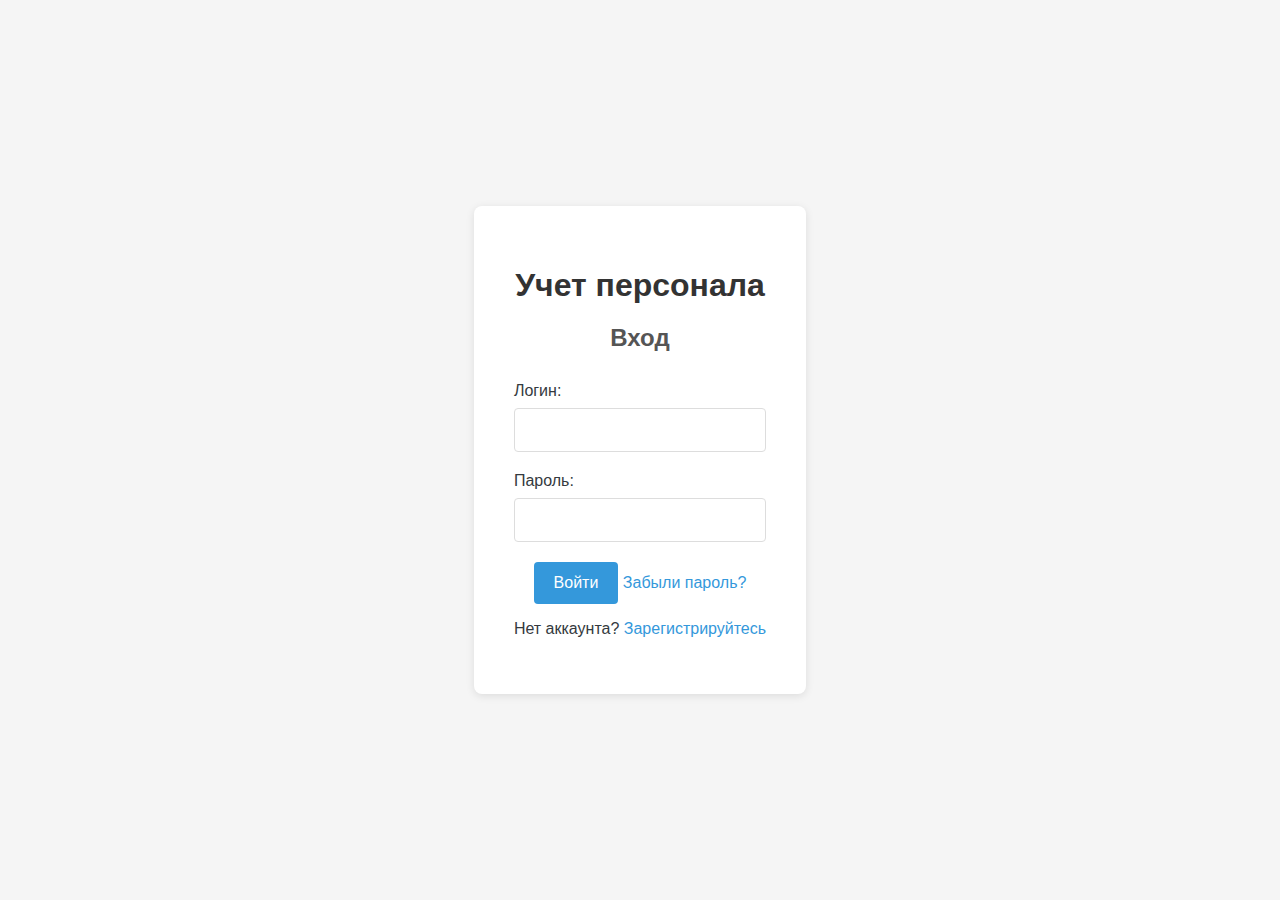
<file: employee-management/src/main/resources/static/index.html>
<!DOCTYPE html>
<html lang="ru">
<head>
    <meta charset="UTF-8">
    <meta name="viewport" content="width=device-width, initial-scale=1.0">
    <title>Учет персонала - Вход/Регистрация</title>
    <link rel="stylesheet" href="css/style.css">
    <link rel="stylesheet" href="css/reg.css">

    <script src="js/reg.js" defer></script>
 
    
</head>
<body>
    <div class="auth-container">
        <div class="auth-form" id="loginForm">
            <h1>Учет персонала</h1>
            <h2>Вход</h2>
            <form>
                <div class="form-group">
                    <label for="login">Логин:</label>
                    <input type="text" id="login" name="login" required>
                </div>
                <div class="form-group">
                    <label for="password">Пароль:</label>
                    <input type="password" id="password" name="password" required>
                </div>
                <button type="submit">Войти</button>
                <a href="#" id="forgotPasswordLink">Забыли пароль?</a>
            </form>
            <p>Нет аккаунта? <a href="#" id="signupLink">Зарегистрируйтесь</a></p>
        </div>

        <div class="auth-form hidden" id="signupForm">
            <h1>Учет персонала</h1>
            <h2>Регистрация</h2>
            <form>
                <div class="form-group">
                    <label for="email">Email:</label>
                    <input type="email" id="email" name="email" required>
                </div>
                <div class="form-group">
                    <label for="newPassword">Пароль:</label>
                    <input type="password" id="newPassword" name="newPassword" required>
                </div>
                <div class="form-group">
                    <label for="confirmPassword">Подтверждение пароля:</label>
                    <input type="password" id="confirmPassword" name="confirmPassword" required>
                </div>
                <button type="submit">Зарегистрироваться</button>
            </form>
            <p>Уже есть аккаунт? <a href="#" id="loginLink">Войти</a></p>
        </div>
    </div>
</body>
</html>
</file>
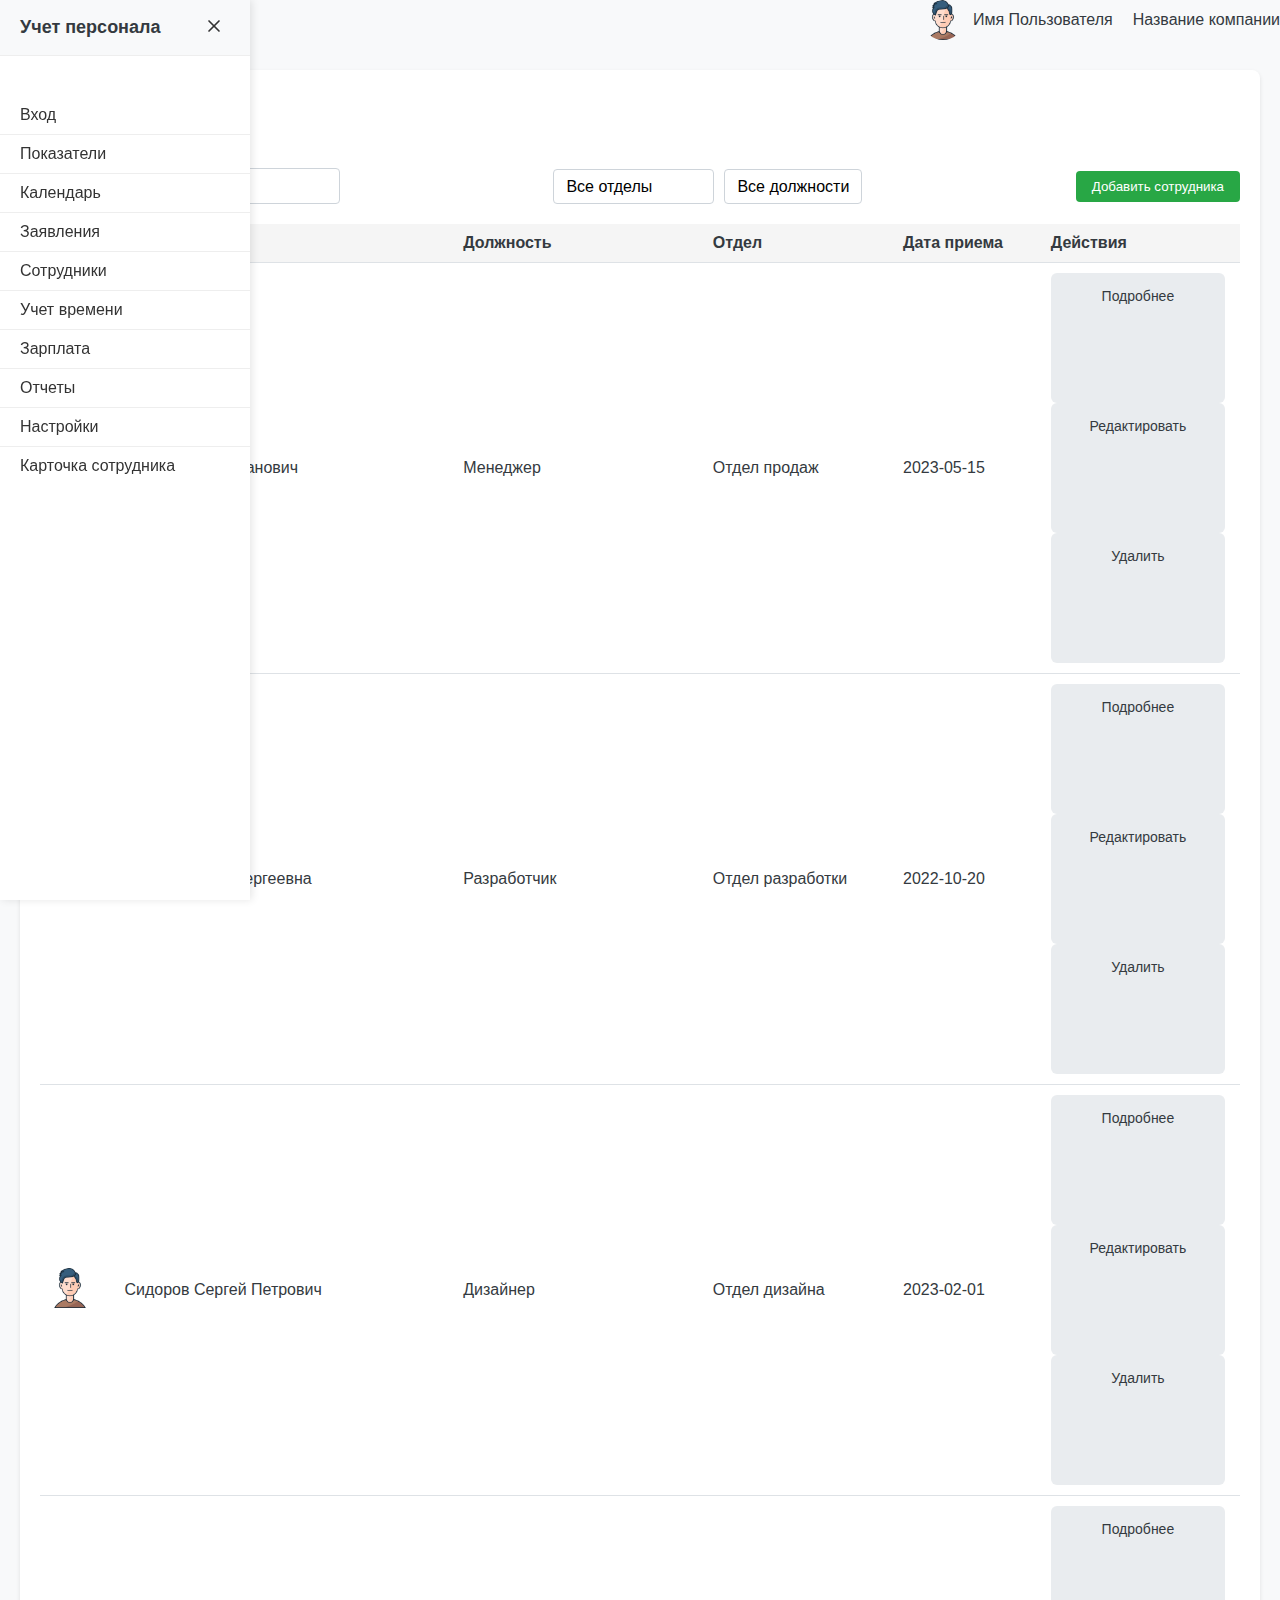
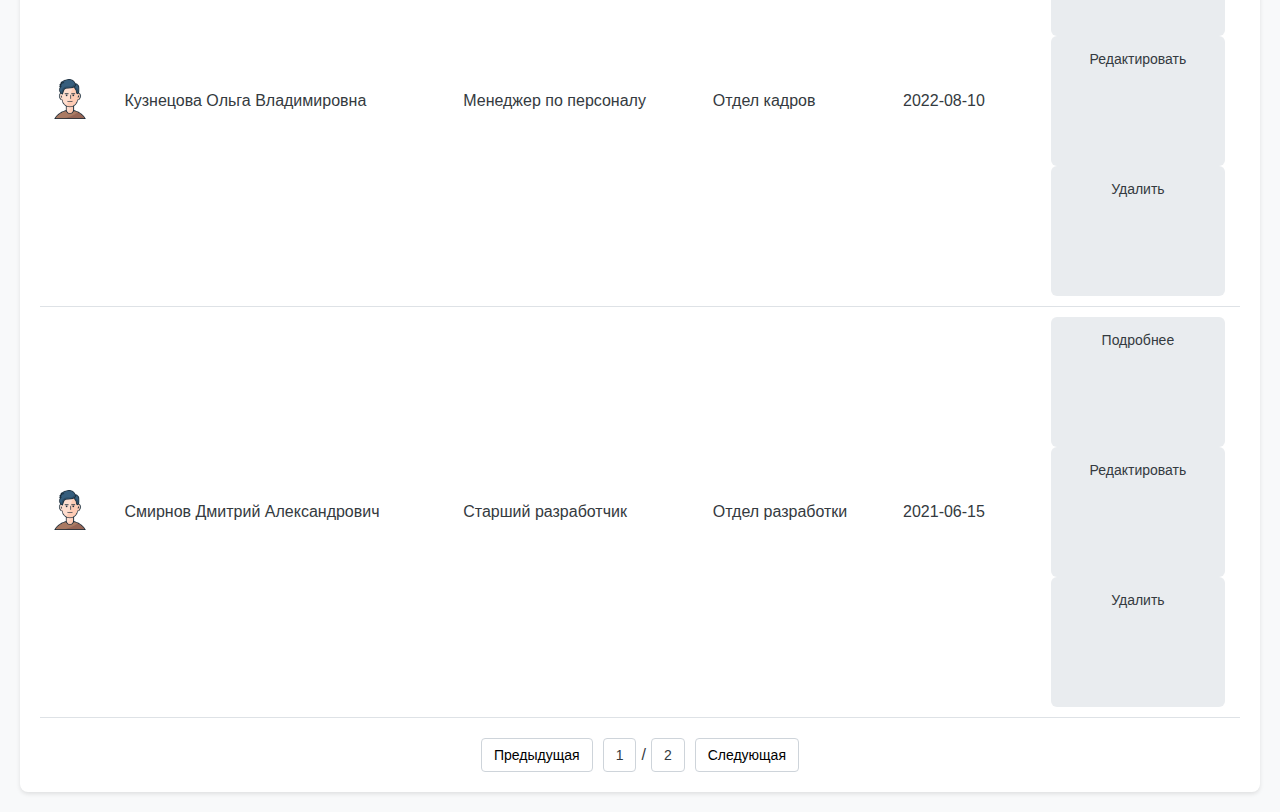
<file: employee-management/src/main/resources/static/employees.html>
<!DOCTYPE html>
<html lang="ru">
<head>
    <meta charset="UTF-8">
    <meta name="viewport" content="width=device-width, initial-scale=1.0">
    <title>Учет персонала - Сотрудники</title>
    <link rel="stylesheet" href="css/employees.css">
    <script src="js/employees.js" defer></script> 
    <link rel="stylesheet" href="css/style.css">
    <script src="js/app.js" defer></script> 
    <script src="js/employees.js" defer></script> 

</head>
<body>
    <header class="header">
        <div class="logo">
            <h1>Учет персонала</h1>
        </div>
        <nav class="user-nav">
            <div class="user-profile">
                <img src="src/user.png" alt="Аватар пользователя">
                <span id="userName">Имя Пользователя</span>
            </div>
            <div class="company-info">
                <p><span id="companyName">Название компании</span></p>
            </div>
        </nav>
    </header>
    <div class="sidebar" id="sidebar">
        <div class="sidebar-header">
            <h2>Учет персонала</h2>
            <button id="closeSidebarButton">
                <svg width="24" height="24" viewBox="0 0 24 24" fill="none" stroke="#333" stroke-width="2" stroke-linecap="round" stroke-linejoin="round">
                    <line x1="18" y1="6" x2="6" y2="18" />
                    <line x1="6" y1="6" x2="18" y2="18" />
                </svg>
            </button>
        </div>
        <nav class="sidebar-nav">
            <ul>
                <li><a href="index.html">Вход</a></li>
                <li><a href="dashboard.html">Показатели</a></li>
                <li><a href="callendar.html">Календарь</a></li>
                <li><a href="Applications.html">Заявления</a></li>
                <li><a href="employees.html">Сотрудники</a></li>
                <li><a href="TimeTracking.html">Учет времени</a></li>
                <li><a href="payroll.html">Зарплата</a></li>
                <li><a href="Reports.html">Отчеты</a></li>
                <li><a href="Settings.html">Настройки</a></li>
                <li><a href="staff.html">Карточка сотрудника</a></li>
            </ul>
        </nav>
    </div>
    
    <div class="employees-container">
        <h1>Сотрудники</h1>

        <div class="controls">
            <div class="search">
                <input type="text" id="searchInput" placeholder="Поиск...">
            </div>
            <div class="filters">
                <select id="departmentFilter">
                    <option value="">Все отделы</option>
                    <option value="sales">Отдел продаж</option>
                    <option value="marketing">Отдел маркетинга</option>
                    <option value="hr">Отдел кадров</option>
                </select>
                <select id="positionFilter">
                    <option value="">Все должности</option>
                    <option value="manager">Менеджер</option>
                    <option value="developer">Разработчик</option>
                    <option value="designer">Дизайнер</option>
                </select>
            </div>
            <button id="addEmployeeButton" class="add-employee-button">Добавить сотрудника</button>
        </div>

        <table id="employeesTable">
            <thead>
                <tr>
                    <th>Фото</th>
                    <th>ФИО</th>
                    <th>Должность</th>
                    <th>Отдел</th>
                    <th>Дата приема</th>
                    <th>Действия</th>
                </tr>
            </thead>
            <tbody>
                <!--  Строки  с  данными  о  сотрудниках  будут  генерироваться  JavaScript  -->
            </tbody>
        </table>

        <div class="pagination">
            <button id="prevPage">Предыдущая</button>
            <span id="currentPage">1</span> / <span id="totalPages">1</span>
            <button id="nextPage">Следующая</button>
        </div>

        <!--  Модальное окно для добавления сотрудника  -->
        <div class="modal" id="addEmployeeModal">
            <div class="modal-content">
                <span class="close-button" onclick="closeAddEmployeeModal()">×</span>
                <h2>Добавить сотрудника</h2>
                <form id="addEmployeeForm">
                    <div class="form-group">
                        <label for="employeeName">ФИО:</label>
                        <input type="text" id="employeeName" required>
                    </div>
                    <div class="form-group">
                        <label for="employeePosition">Должность:</label>
                        <input type="text" id="employeePosition" required>
                    </div>
                    <div class="form-group">
                        <label for="employeeDepartment">Отдел:</label>
                        <input type="text" id="employeeDepartment" required>
                    </div>
                    <div class="form-group">
                        <label for="employeeHireDate">Дата приема:</label>
                        <input type="date" id="employeeHireDate" required>
                    </div>
                    <button type="submit">Добавить</button>
                </form>
            </div>
        </div>

        <!--  Модальное окно для редактирования сотрудника  -->
        <div class="modal" id="editEmployeeModal">
            <div class="modal-content">
                <span class="close-button" onclick="closeEditEmployeeModal()">×</span>
                <h2>Редактировать сотрудника</h2>
                <form id="editEmployeeForm">
                    <input type="hidden" id="employeeId"> 
                    <div class="form-group">
                        <label for="employeeName">ФИО:</label>
                        <input type="text" id="employeeName" required>
                    </div>
                    <div class="form-group">
                        <label for="employeePosition">Должность:</label>
                        <input type="text" id="employeePosition" required>
                    </div>
                    <div class="form-group">
                        <label for="employeeDepartment">Отдел:</label>
                        <input type="text" id="employeeDepartment" required>
                    </div>
                    <div class="form-group">
                        <label for="employeeHireDate">Дата приема:</label>
                        <input type="date" id="employeeHireDate" required>
                    </div>
                    <button type="submit">Сохранить</button>
                </form>
            </div>
        </div>

        <!--  Модальное окно для удаления сотрудника  -->
        <div class="modal" id="deleteEmployeeModal">
            <div class="modal-content">
                <span class="close-button" onclick="closeDeleteEmployeeModal()">×</span>
                <h2>Удалить сотрудника</h2>
                <p>Вы уверены, что хотите удалить этого сотрудника?</p>
                <input type="hidden" id="employeeId">
                <button type="button" onclick="deleteEmployee()">Удалить</button>
                <button type="button" onclick="closeDeleteEmployeeModal()">Отмена</button>
            </div>
        </div>

        <!-- Модальное окно для детальной информации о сотруднике -->
        <div class="modal" id="employeeDetailsModal">
            <div class="modal-content">
                <span class="close-button" onclick="closeEmployeeDetailsModal()">×</span>
                <h2>Информация о сотруднике</h2>
                <div id="employeeDetailsContent">
                    <!-- Контент будет заполнен JavaScript -->
                </div>
                <button type="button" onclick="closeEmployeeDetailsModal()">Закрыть</button>
            </div>
        </div>
    </div>
</body>
</html>
</file>
<file: employee-management/src/main/resources/static/css/style.css>
body {
    font-family: 'Roboto', sans-serif;
    background-color: #f8f9fa; /* Светло-серый фон */
    color: #343a40; /* Темно-серый текст */
    margin: 0;
    overflow-x: hidden; /* Скрываем горизонтальную прокрутку */
}

header {
    display: flex;
    justify-content: space-between;
    align-items: center;
    margin-bottom: 30px;
}

.logo {
    display: flex;
    align-items: center;
}

.logo h1 {
    margin: 0;
    font-size: 24px;
    font-weight: bold;
    color: #343a40;
}

.user-nav {
    display: flex;
    align-items: center;
}

.user-profile {
    display: flex;
    align-items: center;
    margin-right: 20px;
}

.user-profile img {
    width: 40px;
    height: 40px;
    border-radius: 50%;
    margin-right: 10px;
}

.company-info {
    display: flex;
    align-items: center;
}

.company-info p {
    margin: 0;
}

.sidebar {
    width: 250px;
    background-color: #fff;
    box-shadow: 2px 0px 8px rgba(0, 0, 0, 0.1);
    transition: left 0.3s ease-in-out;
    z-index: 10;
    position: fixed;
    top: 0;
    left: 0;
    height: 100vh;
}

/* Боковая панель */
.sidebar {
    width: 250px;
    background-color: #fff;
    box-shadow: 2px 0px 8px rgba(0, 0, 0, 0.1);
    transition: left 0.3s ease-in-out;
    z-index: 10;
    position: fixed;
    top: 0;
    left: 0;
    height: 100vh;
}

.sidebar-header {
    display: flex;
    justify-content: space-between;
    align-items: center;
    padding: 15px 20px;
    background-color: #f8f9fa;
    border-bottom: 1px solid #eee;
}

.sidebar-header h2 {
    margin: 0;
    font-size: 18px;
    font-weight: bold;
    color: #343a40;
}

.sidebar-header button {
    background: none;
    border: none;
    cursor: pointer;
}

.sidebar-header svg {
    width: 20px;
    height: 20px;
}

.sidebar-nav ul {
    padding: 0;
    margin: 20px 0;
    list-style: none;
}

.sidebar-nav li {
    padding: 10px 20px;
    border-bottom: 1px solid #eee;
}

.sidebar-nav li:last-child {
    border-bottom: none;
}

.sidebar-nav a {
    color: #333;
    text-decoration: none;
    transition: color 0.3s;
}

.sidebar-nav a:hover {
    color: #3498db;
}

.main {
    display: flex;
    flex-direction: column;
    width: calc(100% - 250px);
    padding: 20px;
    margin-left: 250px;
}

.overview-header,
.tasks-header {
    display: flex;
    align-items: center;
    margin-bottom: 20px;
}

.overview-header h2,
.tasks-header h2 {
    margin: 0;
    font-size: 20px;
    font-weight: bold;
    color: #343a40;
}

.quick-actions-section {
    margin-top: 40px;
}

.action-button {
    display: flex;
    flex-direction: column;
    align-items: center;
    padding: 15px 20px;
    background-color: #e9ecef;
    border: none;
    border-radius: 6px;
    text-align: center;
    color: #343a40;
    text-decoration: none;
    transition: background-color 0.3s;
    flex: 1 1 150px; /*  Настройка  ширины  */
    min-height: 100px; /*  Настройка  высоты  */
}

.action-button:hover {
    background-color: #ced4da;
}

.action-button i {
    font-size: 20px;
    margin-bottom: 8px;
}

.chart-legend {
    list-style: none;
    padding: 0;
    margin-top: 10px;
}

.chart-legend li {
    display: flex;
    align-items: center;
    margin-bottom: 5px;
}

.color-dot {
    width: 10px;
    height: 10px;
    border-radius: 50%;
    margin-right: 5px;
}

.color-dot.yellow {
    background-color: yellow;
}

.color-dot.green {
    background-color: green;
}

.color-dot.red {
    background-color: red;
}

.color-dot.blue {
    background-color: blue;
}

.calendar-item {
    display: flex;
    justify-content: space-between;
    align-items: center;
    margin-bottom: 5px;
    padding: 8px;
    border-radius: 4px;
    background-color: #f8f9fa;
}

.calendar-item.red {
    background-color: #f8d7da; /*  Красный  цвет  */
}

.calendar-item.green {
    background-color: #d4edda; /*  Зеленый  цвет  */
}

.calendar-item span.date {
    font-size: 12px;
    color: #555;
}
</file>
<file: employee-management/src/main/resources/static/css/reg.css>
body {
    font-family: 'Roboto', sans-serif; /* Шрифт без засечек */
    display: flex;
    justify-content: center;
    align-items: center;
    min-height: 100vh;
    background-color: #f5f5f5; /* Светло-серый фон */
    margin: 0; /* Убираем отступы */
}

.auth-container {
    background-color: white;
    padding: 40px;
    border-radius: 8px;
    box-shadow: 0px 2px 8px rgba(0, 0, 0, 0.1);
    text-align: center;
}

.auth-form {
    max-width: 400px;
    margin: 0 auto;
}

h1 {
    color: #333;
    margin-bottom: 20px;
}

h2 {
    color: #555;
    margin-bottom: 30px;
}

.form-group {
    margin-bottom: 20px;
    text-align: left;
}

label {
    display: block;
    margin-bottom: 8px;
    font-weight: 500;
}

input[type="text"],
input[type="password"],
input[type="email"] {
    width: 100%;
    padding: 12px;
    border: 1px solid #ddd;
    border-radius: 4px;
    box-sizing: border-box;
    font-size: 16px;
}

button[type="submit"] {
    background-color: #3498db; /* Пример цвета кнопки */
    color: white;
    padding: 12px 20px;
    border: none;
    border-radius: 4px;
    cursor: pointer;
    font-size: 16px;
    transition: background-color 0.3s; /* Добавляем плавность при наведении */
}

button[type="submit"]:hover {
    background-color: #2980b9; /* Пример цвета кнопки при наведении */
}

a {
    color: #3498db; /* Пример цвета ссылок */
    text-decoration: none;
}

a:hover {
    text-decoration: underline;
}

.hidden {
    display: none;
}
</file>
<file: employee-management/src/main/resources/static/css/employees.css>
/* Общие стили - наследуем с Dashboard */
body {
    font-family: 'Roboto', sans-serif; 
    background-color: #f8f9fa; 
    color: #343a40; 
    margin: 0;
}

/* Контейнер страницы */
.employees-container {
    max-width: 1200px; /* Увеличиваем ширину для таблицы */
    margin: 20px auto;
    padding: 20px;
    background-color: white;
    box-shadow: 0px 2px 4px rgba(0, 0, 0, 0.1);
    border-radius: 8px;
}

/* Заголовок страницы */
h1 {
    color: #212529; 
    margin-bottom: 20px;
}

/* Блок с элементами управления */
.controls {
    display: flex;
    justify-content: space-between;
    align-items: center;
    margin-bottom: 20px;
}

/* Поиск */
.search input[type="text"] {
    padding: 8px 12px;
    border: 1px solid #ced4da;
    border-radius: 4px;
    font-size: 16px;
    width: 300px; /* Устанавливаем фиксированную ширину */
    box-sizing: border-box; /*  Чтобы  padding  не  влиял  на  ширину  */
}

/* Фильтры */
.filters {
    display: flex;
    gap: 10px;
}

.filters select {
    padding: 8px 12px;
    border: 1px solid #ced4da;
    border-radius: 4px;
    font-size: 16px;
    background-color: white; /* Чтобы не сливался с полем поиска */
    appearance: none; /* Убираем стандартный вид select */
    -webkit-appearance: none; 
}

/* Кнопка добавления сотрудника */
.add-employee-button {
    display: inline-block;
    padding: 8px 16px;
    background-color: #28a745; /* Зеленый цвет для кнопки добавления */
    color: white;
    text-decoration: none;
    border: none;
    border-radius: 4px;
    transition: background-color 0.3s; 
}

.add-employee-button:hover {
    background-color: #218838;
}

/* Таблица */
#employeesTable {
    width: 100%;
    border-collapse: collapse;
    margin-bottom: 20px;
}

#employeesTable th, 
#employeesTable td {
    text-align: left;
    padding: 10px;
    border-bottom: 1px solid #dee2e6;
}

#employeesTable th {
    background-color: #f5f5f5; 
    font-weight: 600;
}

/* Кнопки действий в таблице */
.actions {
    display: flex;
    gap: 5px;
}

.action-button {
    display: inline-block;
    padding: 6px 10px;
    margin-right: 5px;
    background-color: #e9ecef; 
    border: none;
    border-radius: 4px;
    color: #343a40;
    text-decoration: none;
    font-size: 14px; 
    transition: background-color 0.3s;
}

.action-button:hover {
    background-color: #ced4da; 
}

/* Кнопки "Редактировать" и "Удалить" */
.edit-button {
    background-color: #ffc107; 
    color: white;
}

.edit-button:hover {
    background-color: #e0a800;
}

.delete-button {
    background-color: #dc3545; 
    color: white;
}

.delete-button:hover {
    background-color: #c82333;
}

/* Пагинация */
.pagination {
    display: flex;
    justify-content: center;
    align-items: center;
}

.pagination button, 
.pagination span {
    margin: 0 5px;
    padding: 8px 12px;
    border: 1px solid #ced4da;
    border-radius: 4px;
    background-color: white;
    font-size: 14px; 
}

.pagination button:hover {
    background-color: #e9ecef; 
    cursor: pointer;
}

.pagination button:disabled {
    opacity: 0.5;
    cursor: default;
}

/* Стили для боковой панели */
.sidebar {
    width: 250px;
    background-color: #fff;
    box-shadow: 2px 0px 8px rgba(0, 0, 0, 0.1);
    transition: left 0.3s ease-in-out;
    z-index: 10;
    position: fixed;
    top: 0;
    left: 0;
    height: 100vh;
}

.sidebar-header {
    display: flex;
    justify-content: space-between;
    align-items: center;
    padding: 15px 20px;
    background-color: #f8f9fa;
    border-bottom: 1px solid #eee;
}

.sidebar-header h2 {
    margin: 0;
    font-size: 18px;
    font-weight: bold;
    color: #343a40;
}

.sidebar-header button {
    background: none;
    border: none;
    cursor: pointer;
}

.sidebar-header svg {
    width: 20px;
    height: 20px;
}

/* Стили для навигации боковой панели */
.sidebar-nav {
    padding: 20px 0;
}

.sidebar-nav ul {
    list-style: none;
    padding: 0;
    margin: 0;
}

.sidebar-nav li {
    padding: 10px 20px;
    border-bottom: 1px solid #eee;
    transition: background-color 0.3s; /* Добавляем плавный переход */
}

.sidebar-nav li:hover {
    background-color: #f8f9fa; /* Подсветка при наведении */
}

.sidebar-nav li:last-child {
    border-bottom: none;
}

.sidebar-nav a {
    color: #333;
    text-decoration: none;
    transition: color 0.3s;
    font-weight: 500; /* Делаем текст более заметным */
}

.sidebar-nav a:hover {
    color: #3498db;
}

/* Модальные окна */
.modal {
    display: none; 
    position: fixed; 
    z-index: 1; 
    left: 0;
    top: 0;
    width: 100%; 
    height: 100%; 
    overflow: auto; 
    background-color: rgb(0, 0, 0); 
    background-color: rgba(0, 0, 0, 0.4); 
    padding-top: 60px;
}

.modal-content {
    background-color: #fefefe;
    margin: 5% auto; 
    padding: 20px;
    border: 1px solid #888;
    width: 80%; 
    max-width: 500px; 
    border-radius: 8px;
    box-shadow: 0 4px 8px rgba(0, 0, 0, 0.1); 
}

.modal-content h2 {
    margin-bottom: 20px; 
}

.modal-content .form {
    display: flex;
    flex-direction: column;
}

.form-group {
    margin-bottom: 15px;
}

.form-group label {
    display: block;
    margin-bottom: 5px;
    font-weight: 500;
}

.form-group input[type="text"],
.form-group input[type="date"],
.form-group select {
    width: 100%;
    padding: 8px;
    border: 1px solid #ced4da;
    border-radius: 4px;
    font-size: 16px;
    box-sizing: border-box;
    background-color: #fff;
}

.modal-content button[type="button"],
.modal-content button[type="submit"] {
    padding: 8px 16px;
    border: none;
    border-radius: 4px;
    cursor: pointer;
    transition: background-color 0.3s;
    font-weight: 500; 
    margin-right: 5px; /* Добавляем отступ справа для кнопок */
}

.modal-content button[type="submit"] {
    background-color: #28a745; /* Зеленый цвет */
    color: white;
}

.modal-content button[type="submit"]:hover {
    background-color: #218838;
}

.modal-content button[type="button"] {
    background-color: #dc3545; /* Красный цвет */
    color: white;
}

.modal-content button[type="button"]:hover {
    background-color: #c82333;
}

.close-button {
    color: #aaa;
    float: right;
    font-size: 28px;
    font-weight: bold;
    cursor: pointer;
}

.close-button:hover,
.close-button:focus {
    color: black;
    text-decoration: none;
    cursor: pointer;
}

/* Адаптивные стили */
@media (max-width: 768px) {
    .employees-container {
        width: 100%;
    }

    .controls {
        flex-direction: column;
        align-items: flex-start;
    }

    .search input[type="text"],
    .filters select {
        width: 100%;
        margin-bottom: 10px;
    }

    .add-employee-button {
        width: 100%;
        margin-bottom: 20px;
    }

    #employeesTable {
        font-size: 14px; /* Уменьшаем размер шрифта */
    }

    #employeesTable th, 
    #employeesTable td {
        padding: 8px;
    }

    .actions {
        flex-direction: column;
    }

    .action-button {
        margin-bottom: 5px;
        margin-right: 0;
    }
}
</file>
